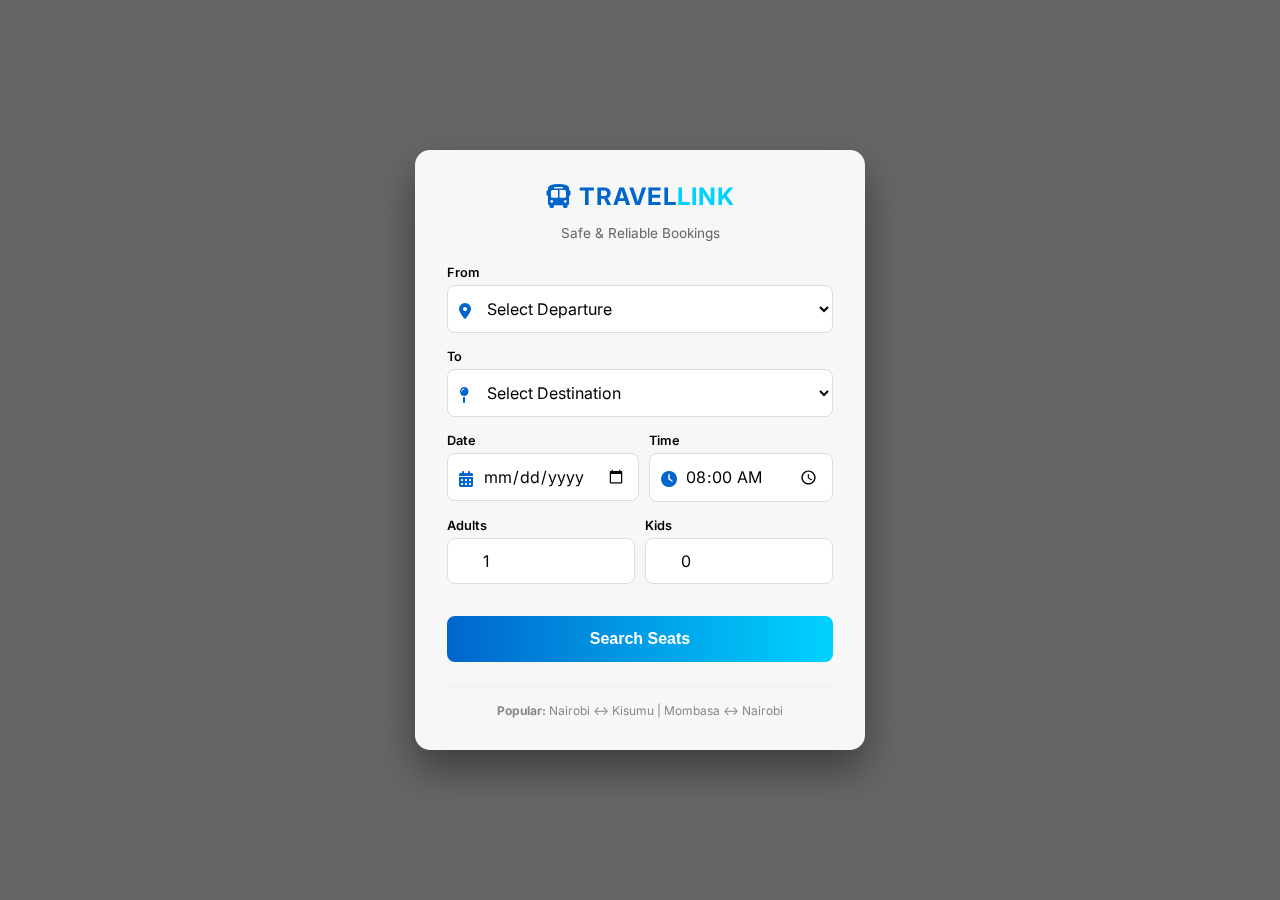
<file: frontend/index.html>
<!DOCTYPE html>
<html lang="en">
<head>
    <meta charset="UTF-8">
    <meta name="viewport" content="width=device-width, initial-scale=1.0">
    <title>TravelLink | Premium Bus Service</title>
    <link href="https://fonts.googleapis.com/css2?family=Inter:wght@300;400;600&display=swap" rel="stylesheet">
    <link rel="stylesheet" href="https://cdnjs.cloudflare.com/ajax/libs/font-awesome/6.0.0/css/all.min.css">
    <link rel="stylesheet" href="style.css">
</head>
<body>

<div class="container">
    <header>
        <h2><i class="fas fa-bus"></i> TRAVEL<span>LINK</span></h2>
        <p class="subtitle">Safe & Reliable Bookings</p>
    </header>

    <div id="step1">
        <div id="bookingForm">
            <div class="input-group">
                <label for="from">From</label>
                <i class="fas fa-location-dot"></i>
                <select id="from" required>
                    <option value="">Select Departure</option>
                </select>
            </div>

            <div class="input-group">
                <label for="to">To</label>
                <i class="fas fa-map-pin"></i>
                <select id="to" required>
                    <option value="">Select Destination</option>
                </select>
            </div>

            <div class="form-row">
                <div class="form-col">
                    <div class="input-group">
                        <label for="date">Date</label>
                        <i class="fas fa-calendar-alt"></i>
                        <input type="date" id="date" required>
                    </div>
                </div>
                <div class="form-col">
                    <div class="input-group">
                        <label for="time">Time</label>
                        <i class="fas fa-clock"></i>
                        <input type="time" id="time" value="08:00" required>
                    </div>
                </div>
            </div>

            <div class="form-row">
                <div class="form-col">
                    <div class="input-group">
                        <label for="adults">Adults</label>
                        <input type="number" id="adults" min="1" value="1">
                    </div>
                </div>
                <div class="form-col">
                    <div class="input-group">
                        <label for="kids">Kids</label>
                        <input type="number" id="kids" min="0" value="0">
                    </div>
                </div>
            </div>

            <button type="button" id="submitBtn">Search Seats</button>
        </div>
    </div>

    <div id="seatSection" style="display:none; text-align:center;">
        <h3><i class="fas fa-th"></i> Choose Your Seat</h3>
        <div class="bus-grid" id="busGrid"></div>
        <button type="button" class="btn-next" id="confirmSeatsBtn">Confirm Seats</button>
    </div>

    <div id="paymentSection" style="display:none; text-align:center;">
        <h3><i class="fas fa-wallet"></i> Payment (M-Pesa)</h3>
        <p>Enter your Safaricom number for M-Pesa prompt.</p>
        <div class="input-group">
            <input type="tel" id="phoneInput" placeholder="2547XXXXXXXX" required style="padding-left:15px;">
        </div>
        <button type="button" class="btn-next" id="payBtn">Pay & Verify</button>
    </div>

    <div id="otpSection" style="display:none; text-align:center;">
        <div class="ticket-card">
            <h3><i class="fas fa-check-circle" style="color: #4CAF50;"></i> Booking Confirmed!</h3>
            <div id="ticketDetails" style="text-align: left; margin: 20px 0; line-height: 1.8; background: #f9f9f9; padding: 15px; border-radius: 8px;">
                </div>
        </div>
        <div style="display: flex; gap: 10px; justify-content: center;">
            <button type="button" class="btn-next" id="printUserTicket" style="background: #5f6368;">
                <i class="fas fa-print"></i> Print Ticket
            </button>
            <button type="button" class="btn-next" onclick="location.reload()">Book Another</button>
        </div>
    </div>

    <footer class="routes">
        <strong>Popular:</strong> Nairobi ↔ Kisumu | Mombasa ↔ Nairobi
    </footer>
</div>

<script src="script.js"></script>
</body>
</html>
</file>
<file: frontend/style.css>
/* --- 1. VARIABLES & RESET --- */
:root {
    --primary: #0066cc;
    --secondary: #00d2ff;
    --white: #ffffff;
    --text: #333333;
    --danger: #d9534f;
    --success: #28a745;
    --gray-light: #f8f9fa;
    --gray-medium: #d3d3d3;
    --gray-dark: #7f8c8d;
}

body {
    font-family: 'Inter', sans-serif;
    margin: 0; 
    padding: 0;
    background: linear-gradient(rgba(0,0,0,0.6), rgba(0,0,0,0.6)), 
                url('https://images.unsplash.com/photo-1544620347-c4fd4a3d5957?q=80&w=1600');
    background-size: cover;
    background-position: center;
    background-attachment: fixed;
    display: flex; 
    justify-content: center; 
    align-items: center;
    min-height: 100vh;
}

/* --- 2. CONTAINER --- */
.container {
    background: rgba(255, 255, 255, 0.95);
    backdrop-filter: blur(10px);
    width: 95%; 
    max-width: 450px;
    padding: 2rem; 
    border-radius: 15px;
    box-shadow: 0 20px 40px rgba(0,0,0,0.4);
    box-sizing: border-box;
    text-align: center;
    margin: 20px;
}

h2 { color: var(--primary); margin: 0; letter-spacing: 1px; }
h2 span { color: var(--secondary); }
.subtitle { font-size: 0.85rem; color: #666; margin-bottom: 1.5rem; }

/* --- 3. INPUTS & SELECTS --- */
.input-group { 
    position: relative; 
    margin-bottom: 1rem; 
    text-align: left; 
}

.input-group i { 
    position: absolute; 
    left: 12px; 
    top: 38px; 
    color: var(--primary); 
    z-index: 2;
}

label { 
    display: block; 
    font-size: 0.8rem; 
    font-weight: 600; 
    margin-bottom: 5px; 
}

input, select {
    width: 100%; 
    padding: 12px 12px 12px 35px;
    border: 1px solid #ddd; 
    border-radius: 8px;
    box-sizing: border-box; 
    font-size: 1rem;
    background-color: white;
    font-family: inherit;
    transition: border-color 0.3s;
}

input:focus, select:focus {
    outline: none;
    border-color: var(--primary);
}

.form-row { display: flex; gap: 10px; }
.form-col { flex: 1; }

/* --- 4. BUTTONS --- */
button, .btn-next {
    width: 100%; 
    padding: 14px;
    background: linear-gradient(to right, var(--primary), var(--secondary));
    color: white; 
    border: none; 
    border-radius: 8px;
    font-size: 1rem; 
    font-weight: 600; 
    cursor: pointer;
    margin-top: 1rem; 
    transition: transform 0.2s, opacity 0.2s;
}

button:hover, .btn-next:hover {
    opacity: 0.9;
    transform: translateY(-1px);
}

button:disabled {
    background: #ccc;
    cursor: not-allowed;
}

/* --- 5. BUS GRID & SEATS --- */
.bus-grid {
    display: grid; 
    grid-template-columns: repeat(4, 1fr);
    gap: 12px; 
    margin: 20px auto; 
    max-width: 320px;
    padding: 20px; 
    background: #f8f9fa; 
    border-radius: 15px; 
    border: 2px solid #eee;
}

/* Creates the Aisle (Gap after the 2nd seat in every row) */
.bus-grid div:nth-child(4n+2) { 
    margin-right: 25px; 
} 

.seat {
    cursor: pointer; 
    background: white; 
    border: 2px solid var(--primary);
    border-radius: 8px; 
    padding: 10px 0; 
    font-size: 0.75rem; 
    font-weight: bold;
    color: var(--primary);
    transition: all 0.2s;
    text-align: center;
}

/* State: Selected (User choice) */
.seat.selected { 
    background: var(--secondary) !important; 
    color: white !important; 
    border-color: var(--secondary) !important; 
}

/* State: Booked (From Database) */
.seat.booked {
    background-color: var(--gray-medium) !important; 
    color: var(--gray-dark) !important;
    border: 1px solid #bbb !important;
    cursor: not-allowed !important;
    pointer-events: none !important;
    opacity: 0.7;
}

.seat:hover:not(.booked):not(.selected) {
    background: #eef6ff;
    transform: scale(1.05);
}

/* --- 6. OTP & MISC --- */
.otp-box {
    text-align: center; 
    font-size: 2rem; 
    width: 80%; 
    margin: 10px 0;
    border: 2px solid var(--primary); 
    border-radius: 10px; 
    letter-spacing: 10px;
}

.routes { 
    margin-top: 1.5rem; 
    font-size: 0.75rem; 
    color: #888; 
    border-top: 1px solid #eee; 
    padding-top: 1rem; 
}

/* --- 7. RESPONSIVE --- */
@media (max-width: 480px) {
    .form-row { flex-direction: column; gap: 0; }
    .container { padding: 1.5rem; }
    .bus-grid { gap: 8px; padding: 10px; }
}

/* --- 8. ANIMATIONS --- */
.shake { animation: shake 0.4s ease-in-out; }
@keyframes shake {
    0%, 100% { transform: translateX(0); }
    25% { transform: translateX(-5px); }
    75% { transform: translateX(5px); }
}
/* --- ADMIN DASHBOARD LAYOUT --- */
.admin-page {
    display: block; /* Overrides the 'flex' centering from the user page */
    background: #f4f7f6;
    padding: 40px 20px;
}

.wide-container {
    max-width: 1200px; /* Gives the table room to breathe */
    margin: 0 auto;
    background: white;
    padding: 30px;
    border-radius: 15px;
    box-shadow: 0 10px 30px rgba(0,0,0,0.05);
}

.admin-header {
    display: flex;
    justify-content: space-between;
    align-items: center;
    margin-bottom: 30px;
    border-bottom: 2px solid #f0f0f0;
    padding-bottom: 20px;
}

.header-actions {
    display: flex;
    gap: 10px;
}

#adminSearch {
    padding: 10px 15px;
    border: 1px solid #ddd;
    border-radius: 20px;
    width: 250px;
}

.stat-card {
    display: flex;
    align-items: center;
    gap: 20px;
    text-align: left !important;
}

.stat-card i {
    font-size: 2rem;
    color: var(--primary);
    background: #eef6ff;
    padding: 15px;
    border-radius: 10px;
}

.stat-card.rev i {
    color: var(--success);
    background: #e8f5e9;
}

.back-link {
    color: var(--primary);
    text-decoration: none;
    font-weight: 600;
    transition: 0.3s;
}

.back-link:hover {
    text-decoration: underline;
}
/* --- ADMIN DASHBOARD (SIDEBAR DESIGN) --- */
.admin-dashboard-layout {
    display: flex;
    background: #f0f2f5;
    min-height: 100vh;
    align-items: stretch;
    justify-content: flex-start;
}

.sidebar {
    width: 260px;
    background: #1a1c23;
    color: #fff;
    display: flex;
    flex-direction: column;
    padding: 20px;
    position: fixed;
    height: 100vh;
}

.sidebar-brand {
    font-size: 1.5rem;
    font-weight: bold;
    color: var(--secondary);
    margin-bottom: 40px;
    text-align: center;
}

.sidebar-nav { flex-grow: 1; }

.nav-item {
    padding: 12px 15px;
    margin-bottom: 8px;
    border-radius: 8px;
    cursor: pointer;
    display: flex;
    align-items: center;
    gap: 12px;
    color: #a0aec0;
    transition: 0.3s;
    text-decoration: none;
}

.nav-item:hover, .nav-item.active {
    background: #2d3748;
    color: #fff;
}

.logout { margin-top: auto; color: var(--danger); }

.sidebar-stats {
    background: #2d3748;
    padding: 15px;
    border-radius: 10px;
    margin-top: 20px;
}

.mini-stat label { font-size: 0.7rem; color: #a0aec0; text-transform: uppercase; margin: 0; }
.mini-stat p { font-size: 1.2rem; font-weight: bold; margin-bottom: 10px; color: var(--secondary); }

.main-content {
    margin-left: 260px;
    flex-grow: 1;
    display: flex;
    flex-direction: column;
}

.top-bar {
    height: 70px;
    background: #fff;
    display: flex;
    align-items: center;
    justify-content: space-between;
    padding: 0 30px;
    box-shadow: 0 2px 4px rgba(0,0,0,0.05);
}

.search-wrapper { position: relative; }
.search-wrapper i { position: absolute; left: 12px; top: 12px; color: #cbd5e0; }
.search-wrapper input { padding: 8px 15px 8px 35px; width: 300px; border-radius: 20px; border: 1px solid #e2e8f0; }

.user-profile { display: flex; align-items: center; gap: 10px; }
.user-profile img { width: 35px; border-radius: 50%; }

.content-body { padding: 30px; }

.table-container {
    background: #fff;
    border-radius: 12px;
    padding: 20px;
    box-shadow: 0 4px 6px rgba(0,0,0,0.05);
}

.table-header-actions {
    display: flex;
    justify-content: space-between;
    margin-bottom: 20px;
    align-items: center;
}

.btn-refresh { width: auto; margin: 0; padding: 8px 16px; background: var(--primary); font-size: 0.8rem; }

table { width: 100%; border-collapse: collapse; }
th { text-align: left; padding: 15px; color: #718096; border-bottom: 2px solid #edf2f7; font-size: 0.8rem; text-transform: uppercase; }
td { padding: 15px; border-bottom: 1px solid #edf2f7; font-size: 0.9rem; }
/* --- ADMIN DASHBOARD (SIDEBAR DESIGN) --- */
.admin-dashboard-layout {
    display: flex;
    background: #f0f2f5 !important;
    min-height: 100vh;
    align-items: stretch;
    justify-content: flex-start;
}

.sidebar {
    width: 260px;
    background: #1a1c23;
    color: #fff;
    display: flex;
    flex-direction: column;
    padding: 25px;
    position: fixed;
    height: 100vh;
    box-sizing: border-box;
}

.sidebar-brand {
    font-size: 1.4rem;
    font-weight: bold;
    color: var(--secondary);
    margin-bottom: 40px;
    text-align: center;
}

.sidebar-nav { flex-grow: 1; }

.nav-item {
    padding: 12px 15px;
    margin-bottom: 8px;
    border-radius: 8px;
    cursor: pointer;
    display: flex;
    align-items: center;
    gap: 12px;
    color: #a0aec0;
    transition: 0.3s;
    text-decoration: none;
    font-size: 0.9rem;
}

.nav-item:hover, .nav-item.active {
    background: #2d3748;
    color: #fff;
}

.logout { margin-top: auto; color: var(--danger) !important; }

.sidebar-stats {
    background: #2d3748;
    padding: 20px;
    border-radius: 12px;
    margin-top: 20px;
}

.mini-stat label { font-size: 0.65rem; color: #a0aec0; text-transform: uppercase; display: block; margin-bottom: 4px; }
.mini-stat p { font-size: 1.1rem; font-weight: bold; margin: 0 0 15px 0; color: var(--secondary); }
.mini-stat p:last-child { margin-bottom: 0; }

.main-content {
    margin-left: 260px; /* Space for the fixed sidebar */
    flex-grow: 1;
    display: flex;
    flex-direction: column;
}

.top-bar {
    height: 70px;
    background: #fff;
    display: flex;
    align-items: center;
    justify-content: space-between;
    padding: 0 30px;
    box-shadow: 0 2px 10px rgba(0,0,0,0.03);
}

.search-wrapper { position: relative; }
.search-wrapper i { position: absolute; left: 15px; top: 12px; color: #cbd5e0; }
.search-wrapper input { 
    padding: 10px 15px 10px 40px; 
    width: 350px; 
    border-radius: 25px; 
    border: 1px solid #e2e8f0; 
    background: #f8fafc;
}

.content-body { padding: 30px; }

.table-container {
    background: #fff;
    border-radius: 12px;
    padding: 25px;
    box-shadow: 0 4px 20px rgba(0,0,0,0.05);
}

.table-header-actions {
    display: flex;
    justify-content: space-between;
    margin-bottom: 25px;
    align-items: center;
}

.title-group h3 { margin: 0; font-size: 1.2rem; }
.title-group p { margin: 5px 0 0; font-size: 0.8rem; color: #718096; }

.button-group { display: flex; gap: 10px; }

.btn-download { background: #4a5568; width: auto; font-size: 0.8rem; padding: 10px 18px; margin: 0;}
.btn-refresh { background: var(--primary); width: auto; font-size: 0.8rem; padding: 10px 18px; margin: 0;}

table { width: 100%; border-collapse: collapse; }
th { text-align: left; padding: 18px 15px; color: #718096; border-bottom: 2px solid #edf2f7; font-size: 0.75rem; text-transform: uppercase; letter-spacing: 0.5px; }
td { padding: 18px 15px; border-bottom: 1px solid #edf2f7; font-size: 0.95rem; color: #2d3748; }

@media (max-width: 992px) {
    .sidebar { width: 80px; padding: 15px; }
    .sidebar-brand span, .nav-item span, .sidebar-stats, .top-bar .user-profile span { display: none; }
    .main-content { margin-left: 80px; }
    .search-wrapper input { width: 200px; }
}
</file>
